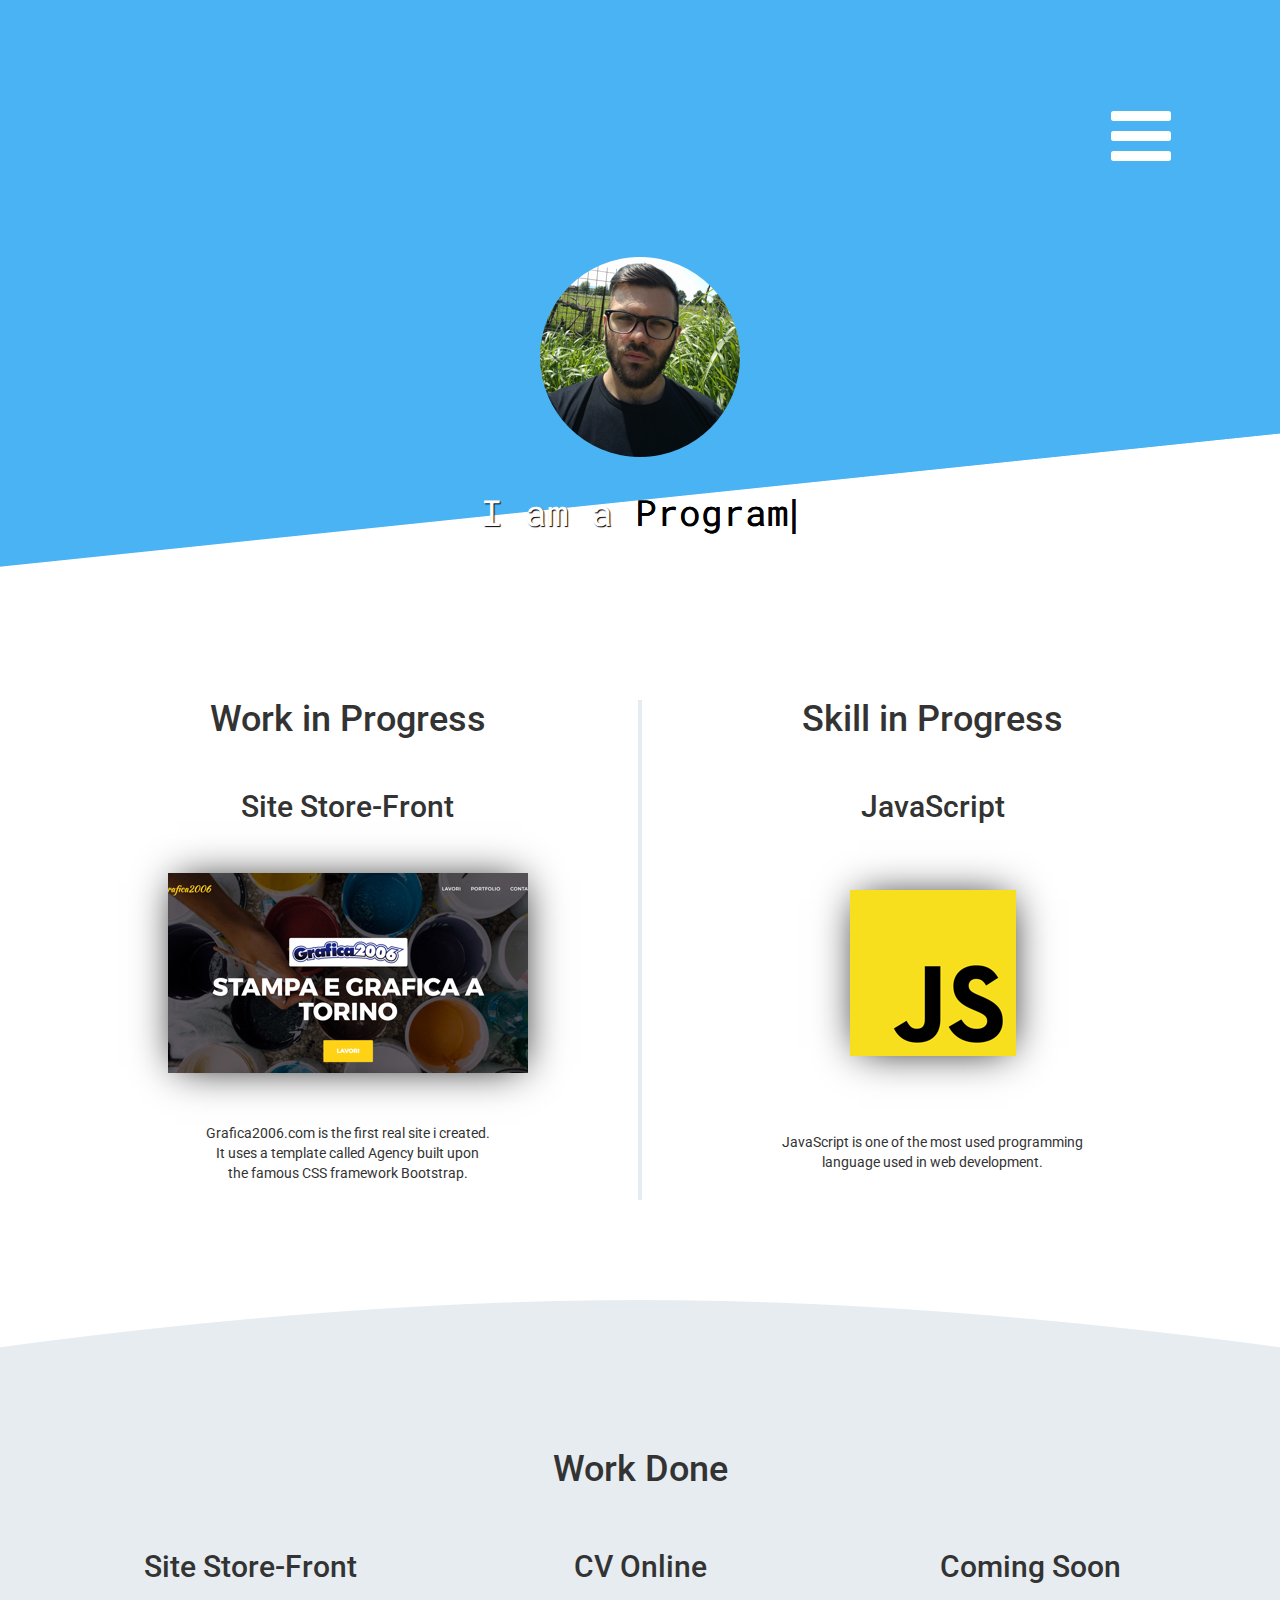
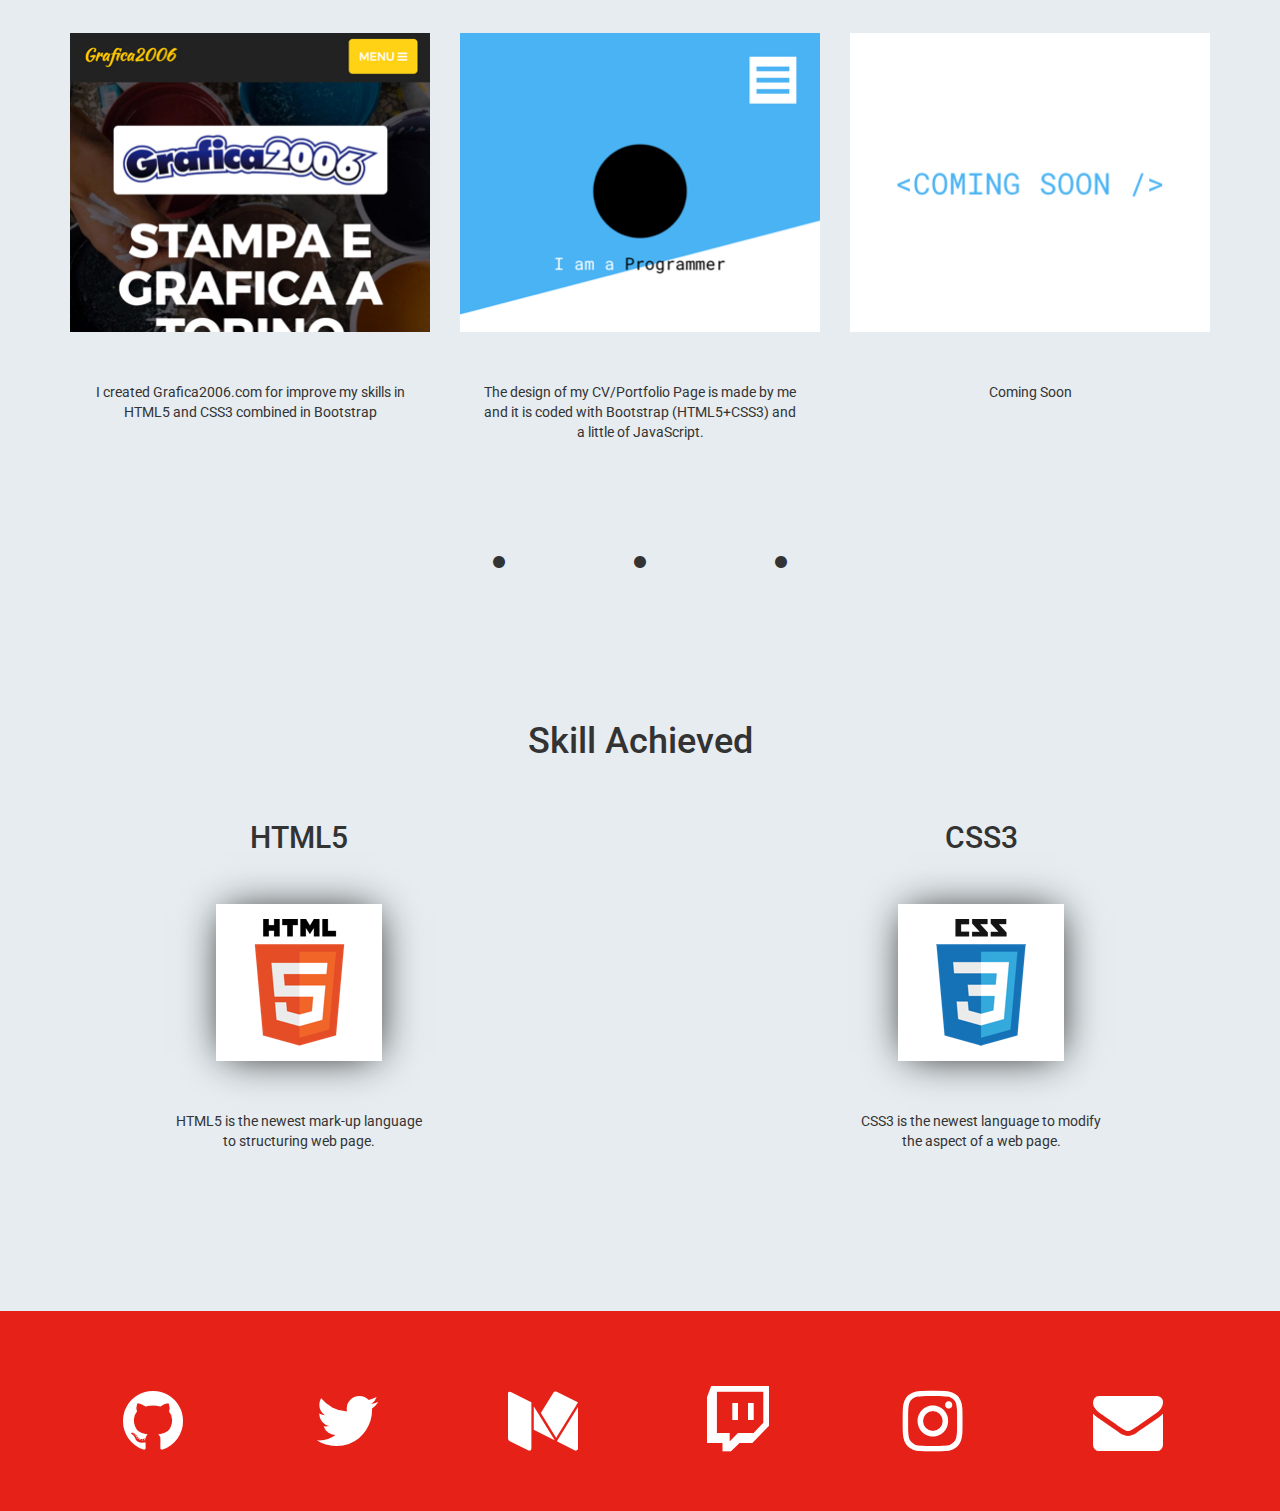
<file: index.html>
<!DOCTYPE html>
<html lang="en">
  <head>

    <!-- 3 obbligatory tags for every pages written in HTML -->
    <meta http-equiv="X-UA-Compatible" content="IE=edge">
    <meta name="viewport" content="width=device-width, initial-scale=1">
    <meta charset="utf-8">

    <!-- Bootstrap Core CSS -->
    <link rel="stylesheet" href="vendor/bootstrap-3.3.7/css/bootstrap.min.css" type="text/css">

    <!-- Google Font -->
    <link href="https://fonts.googleapis.com/css?family=Roboto|Roboto+Mono" rel="stylesheet">

    <!-- Font Awesome -->
    <link rel="stylesheet" href="vendor/font-awesome-4.7.0/css/font-awesome.min.css">

    <!-- Main Style -->
    <link rel="stylesheet" href="css/main.css" type="text/css">

    <!-- HTML5 shim and Respond.js for IE8 support of HTML5 elements and media queries -->
    <!-- WARNING: Respond.js doesn't work if you view the page via file:// -->
    <!--[if lt IE 9]>
      <script src="https://oss.maxcdn.com/html5shiv/3.7.3/html5shiv.min.js"></script>
      <script src="https://oss.maxcdn.com/respond/1.4.2/respond.min.js"></script>
    <![endif]-->

    <meta name="author" content="Loris Abbinante">
    <meta name="keywords" content="Bootstrap, HTML5, CSS3, JavaScript, Responsive Website, Developer, Student">
    <meta name="description" content="I'm Loris Abbinante, and i'm studying hard to become a developer.">
    <title>Portfolio Page of Loris Abbinante</title>

    <!-- Global Site Tag (gtag.js) - Google Analytics -->
    <script async src="https://www.googletagmanager.com/gtag/js?id=UA-83804452-1"></script>
    <script>
      window.dataLayer = window.dataLayer || [];
      function gtag(){dataLayer.push(arguments)};
      gtag('js', new Date());

      gtag('config', 'UA-83804452-1');
    </script>
  </head>
  <body>

  <!-- Main Section -->
  <div id="bgMainSection">
    <div class="container">

      <!-- Nav -->
      <div class="row">
        <nav class="col-sm-6 col-sm-offset-6 text-center">
            <ul>
              <a class="collapsed" id="menuMobile" data-toggle="collapse" data-target="#navCollapse" href="#">
                <li><i class="fa fa-bars fa-5x" aria-hidden="true"></i></li>
              </a>
            </ul>

            <ul id="navCollapse" class="collapse">
              <a href="#social">
                <li>Social</li>
              </a>
              <a href="#bgSectionDone">
                <li>Portfolio</li>
              </a>
              <a href="#sectionInProgress">
                <li>Work in Progress</li>
              </a>
            </ul>
        </nav>
      </div>

      <!-- Avatar -->
      <div id="avatar" class="row text-center">
        <img src="img/desktop/avatar.png" alt="avatar">

        <div class="clearfix"></div>

        <div id="typed-strings">
        <h1>I am a <span>Programmar</span></h1>
        <h1>I am a <span>Pro</span></h1>
        <h1>I am a <span>Programmm</span></h1>
        <h1>I am a <span>Problem Solver</span></h1>
        <h1>I could <span>write code</span></h1>
        </div>
        <span id="typed"></span>
      </div>
    </div>
  </div>

  <!-- Section in Progress -->
  <div id="sectionInProgress" class="text-center">

    <div class="container">
      <div class="row">

        <!-- Work in Progress Desktop -->
        <div class="col-sm-6 hidden-xs">
          <h1>Work in Progress</h1>
          <h2>Site Store-Front</h2>
          <a href="http://grafica2006.com" target="_blank">
            <img class="shadow-img img-responsive center-block" src="img/desktop/grafica2006-progress-desktop.jpg" alt="Work in progress">
          </a>
          <p>Grafica2006.com is the first real site i created.<br>It uses a template called Agency built upon<br>the famous CSS framework Bootstrap.</p>
        </div>

        <!-- Work in Progress Mobile -->
        <div id="workInProgressMobile" class="visible-xs">
          <h1>Work in Progress</h1>
          <h2>Site Store-Front</h2>
          <a href="http://grafica2006.com" target="_blank">
            <img class="shadow-img center-block" src="img/mobile/grafica2006-progress-mobile.jpg" alt="Work in progress">
          </a>
          <p>Grafica2006.com is the first real site i created.<br>It uses a template called Agency built upon<br>the famous CSS framework Bootstrap.</p>
          <div id="dividerSectionInProgressMobile"></div>
        </div>

        <!-- Skill in Progress Desktop -->
        <div id="skillInProgress" class="col-sm-6 hidden-xs">
          <h1>Skill in Progress</h1>
          <h2>JavaScript</h2>
          <a href="https://developer.mozilla.org/en-US/docs/Web/JavaScript" target="_blank">
            <img class="shadow-img" src="img/desktop/js-progress-desktop.png" alt="Logo javascript">
          </a>
          <p>JavaScript is one of the most used programming<br>language used in web development.</p>
        </div>

        <!-- Skill in Progress Mobile -->
        <div id="skillInProgressMobile" class="col-sm-6 visible-xs">
          <h1>Skill in Progress</h1>
          <h2>JavaScript</h2>
          <a href="https://developer.mozilla.org/en-US/docs/Web/JavaScript" target="_blank">
            <img class="shadow-img" src="img/desktop/js-progress-desktop.png" alt="Logo javascript">
          </a>
          <p>JavaScript is one of the most used programming<br>language used in web development.</p>
        </div>

        <!-- Divider -->
        <div id="dividerSectionInProgress" class="hidden-xs"></div>

      </div> <!-- ./row -->
    </div> <!-- ./container -->

  </div> <!-- ./sectionInProgress -->

  <!-- Section Done -->
  <div id="bgSectionDone"></div>
  <div id="sectionDone" class="text-center">

    <div class="container">

      <div class="row text-center">
        <h1>Work Done</h1>
      </div> <!-- ./title -->

      <!-- Work Done -->
      <div id="workDone" class="row text-center">

        <div class="col-sm-4">
          <h2>Site Store-Front</h2>
          <a href="http://grafica2006.com" target="_blank">
            <img class="shadow-img-workDone-mobile img-responsive center-block" src="img/desktop/grafica2006-done-desktop.jpg" alt="First project done">
          </a>
          <p>I created Grafica2006.com for improve my skills in<br>HTML5 and CSS3 combined in Bootstrap</p>
        </div>

        <div class="col-sm-4">
          <h2>CV Online</h2>
          <a href="http://lorisabbinante.com" target="_blank">
            <img class="shadow-img-workDone-mobile img-responsive center-block" src="img/desktop/lorisabbinante-done-desktop.png" alt="Second project done">
          </a>
          <p>The design of my CV/Portfolio Page is made by me<br>and it is coded with Bootstrap (HTML5+CSS3) and<br>a little of JavaScript.</p>
        </div>

        <div class="col-sm-4">
          <h2>Coming Soon</h2>
          <a href="#">
            <img class="shadow-img-workDone-mobile img-responsive center-block" src="img/desktop/comingsoon-done-desktop.png" alt="Coming Soon">
          </a>
          <p>Coming Soon</p>
        </div>

      </div> <!-- ./workDone -->

      <!-- Divider workDone -->
      <div id="dividerWorkDone" class="text-center">
        <i id="firstCircle" class="fa fa-circle" aria-hidden="true"></i>
        <i id="secondCircle" class="fa fa-circle" aria-hidden="true"></i>
        <i class="fa fa-circle" aria-hidden="true"></i>
      </div>

      <!-- Title Skill Achieved -->
      <div class="row text-center">
        <h1>Skill Achieved</h1>
      </div> <!-- ./title -->

      <!-- Skill Achieved -->
      <div class="row text-center">
        <div class="col-sm-3 col-sm-offset-1">
          <h2>HTML5</h2>
          <a href="#">
            <img class="shadow-img img-responsive center-block" src="img/desktop/html5-done-desktop.png" alt="Logo HTML5">
          </a>
          <p>HTML5 is the newest mark-up language<br>to structuring web page.</p>
        </div>

        <div class="col-sm-3 col-sm-offset-4">
          <h2>CSS3</h2>
          <a href="#">
            <img class="shadow-img img-responsive center-block" src="img/desktop/css3-done-desktop.png" alt="Logo CSS3">
          </a>
          <p>CSS3 is the newest language to modify<br>the aspect of a web page.</p>
        </div> <!-- ./skillAchieved -->

      </div> <!-- ./row -->

    </div> <!-- ./container -->
  </div> <!-- ./sectionDone -->

  <footer id="social">
    <div class="container">
      <div class="row text-center">

        <div class="col-sm-2 col-xs-4 icon-mobile">
          <a href="https://goo.gl/s3AM8i" target="_blank">
            <i class="fa fa-5x fa-github fa-inverse" aria-hidden="true"></i>
          </a>
        </div>
        <div class="col-sm-2 col-xs-4 icon-mobile">
          <a href="https://goo.gl/bZdkh8" target="_blank">
            <i class="fa fa-5x fa-twitter fa-inverse" aria-hidden="true"></i>
          </a>
        </div>
        <div class="col-sm-2 col-xs-4 icon-mobile">
          <a href="https://goo.gl/H8yJf1" target="_blank">
            <i class="fa fa-5x fa-medium fa-inverse" aria-hidden="true"></i>
          </a>
        </div>
        <div class="col-sm-2 col-xs-4 icon-mobile">
          <a href="#" target="_blank">
            <i class="fa fa-5x fa-twitch fa-inverse" aria-hidden="true"></i>
          </a>
        </div>
        <div class="col-sm-2 col-xs-4 icon-mobile">
          <a href="https://goo.gl/cTEQfK" target="_blank">
            <i class="fa fa-5x fa-instagram fa-inverse" aria-hidden="true"></i>
          </a>
        </div>
        <div class="col-sm-2 col-xs-4 icon-mobile">
          <a href="mailto:work.loris@gmail.com">
            <i class="fa fa-5x fa-envelope fa-inverse" aria-hidden="true"></i>
          </a>
        </div>

      </div>
    </div>
  </footer>


  <!-- jQuery 3.2.1 -->
  <script src="vendor/jquery/jquery-3.2.1.min.js"></script>

  <!-- Bootstrap Core JavaScript -->
  <script src="vendor/bootstrap-3.3.7/js/bootstrap.min.js"></script>

  <!-- Typed.js - Plugin JavaScript to rewrite title of the avatar -->
  <script src="vendor/typed/typed.js"></script>

  <!-- Custom script for Typed.js plugin -->
  <script src="js/rewrite.js"></script>

  </body>
</html>
</file>
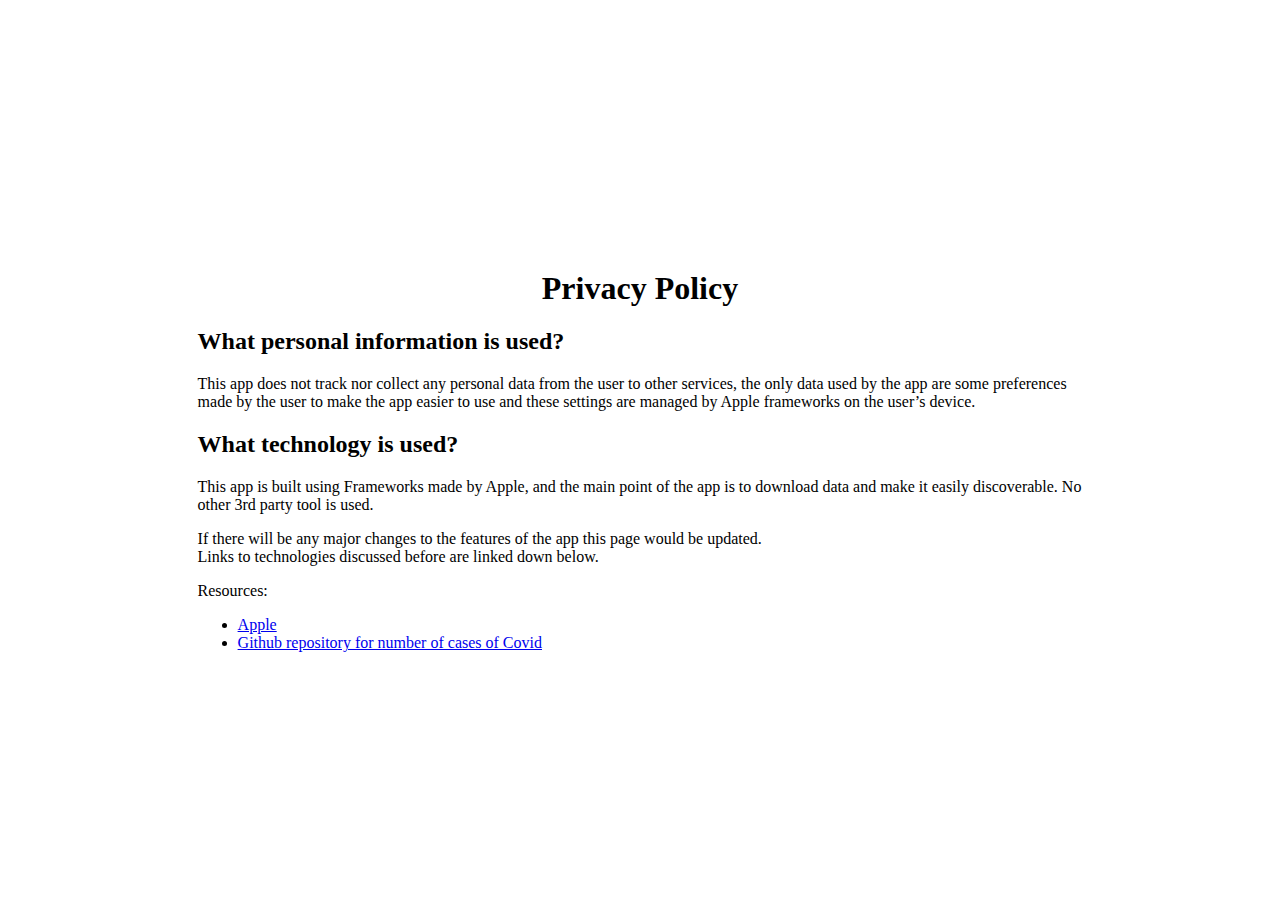
<file: privacy/index.html>
<!DOCTYPE html>
<html lang="en">
<head>
    <meta charset="UTF-8">
    <meta name="viewport" content="width=device-width, initial-scale=1.0">
    <title>Privacy Policy</title>
</head>
<body style="display: flex; flex-direction: column; height: 100vh;">
    <div style="margin: auto; max-width: 70%;">
        <h1 style="text-align: center;">Privacy Policy</h1>
        <h2>What personal information is used?</h2>
        <p>This app does not track nor collect any personal data from the user to other services, the only data used by the app are some preferences made by the user to make the app easier to use and these settings are managed by Apple frameworks on the user’s device.</p>
        <h2>What technology is used?</h2>
        <p>This app is built using Frameworks made by Apple, and the main point of the app is to download data and make it easily discoverable. No other 3rd party tool is used.</p>
        <p>If there will be any major changes to the features of the app this page would be updated.<br>Links to technologies discussed before are linked down below.</p>
        <p>Resources:</p>
        <ul>
            <li><a href="https://developer.apple.com/documentation/technologies" title="Apple Developer Website">Apple</a></li>
            <li><a href="https://github.com/pcm-dpc/COVID-19">Github repository for number of cases of Covid</a></li>
        </ul>
    </div>
</body>
</html>
</file>
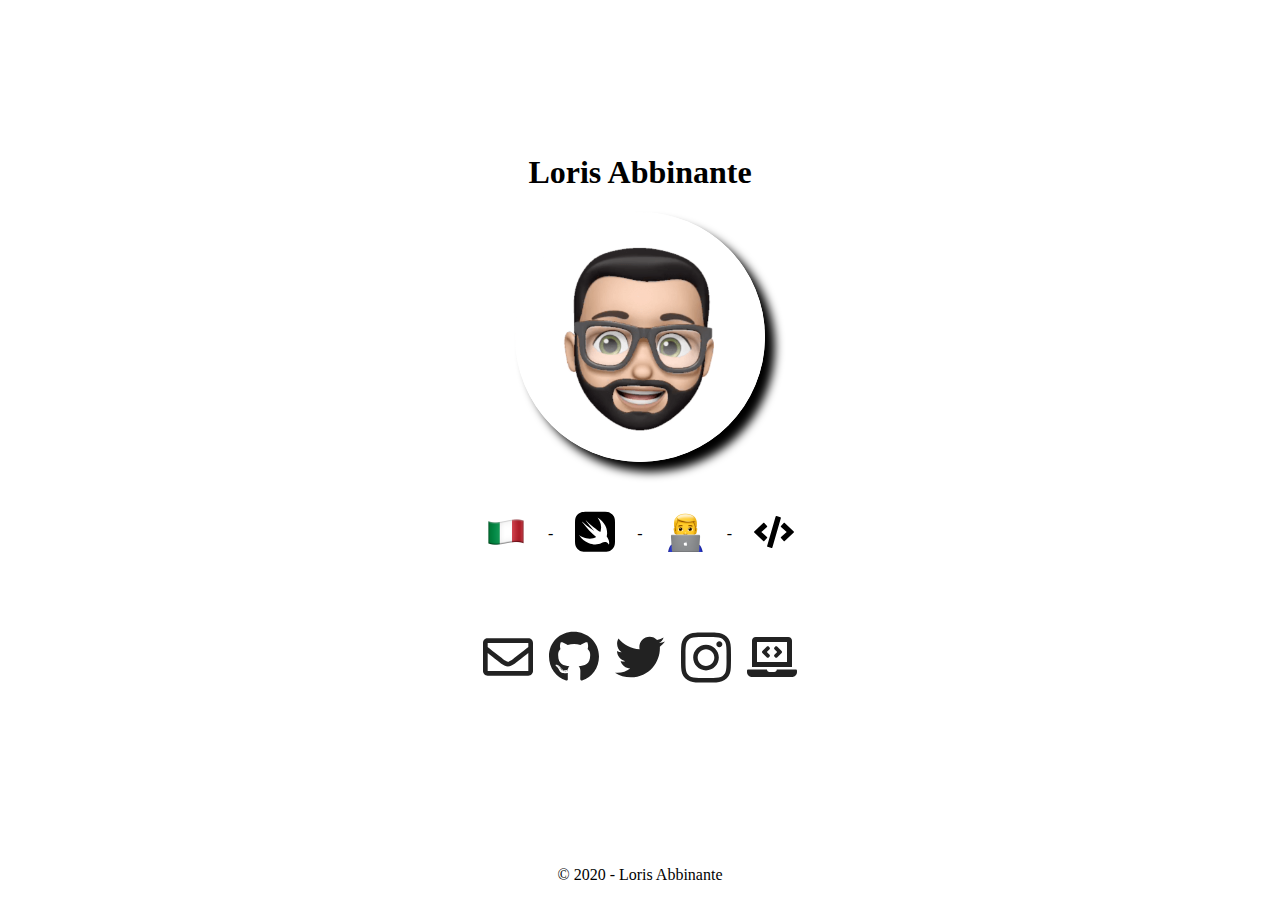
<file: v2/index.html>
<!DOCTYPE html>
<html lang="en">
    <head>
        <!-- Global site tag (gtag.js) - Google Analytics -->
        <script async src="https://www.googletagmanager.com/gtag/js?id=UA-83804452-1"></script>
        <script>
        window.dataLayer = window.dataLayer || [];
        function gtag(){dataLayer.push(arguments);}
        gtag('js', new Date());

        gtag('config', 'UA-83804452-1');
        </script>
        <meta http-equiv="X-UA-Compatible" content="IE=edge">
        <meta name="viewport" content="width=device-width, initial-scale=1, shrink-to-fit=no">
        <meta charset="utf-8">
        <meta lang="en">
        <meta name="author" content="Loris Abbinante">
        <link rel="stylesheet" href="asset/css/normalize.css" type="text/css">
        <link rel="stylesheet" href="asset/css/style.css" type="text/css">
        <title>Loris Abbinante</title>
    </head>
    <body class="parent">
        <div class="child">
            <h1>Loris Abbinante</h1>
            <img id="avatar" src="asset/images/avatar.png" alt="avatar">
            <div class="parentContext" id="contextContainer">
                <p class="context child"><img src="asset/images/emoji-italy-flag.png" alt="Emoji of an Italian Flag"></p>
                <p class="context child">-</p>
                <p class="context child"><svg aria-hidden="true" focusable="false" data-prefix="fab" data-icon="swift" class="svg-inline--fa fa-swift fa-w-14" role="img" xmlns="http://www.w3.org/2000/svg" viewBox="0 0 448 512"><path fill="currentColor" d="M448 156.09c0-4.51-.08-9-.2-13.52a196.31 196.31 0 0 0-2.58-29.42 99.62 99.62 0 0 0-9.22-28A94.08 94.08 0 0 0 394.84 44a99.17 99.17 0 0 0-28-9.22 195 195 0 0 0-29.43-2.59c-4.51-.12-9-.17-13.52-.2H124.14c-4.51 0-9 .08-13.52.2-2.45.07-4.91.15-7.37.27a171.68 171.68 0 0 0-22.06 2.32 103.06 103.06 0 0 0-21.21 6.1q-3.46 1.45-6.81 3.12a94.66 94.66 0 0 0-18.39 12.32c-1.88 1.61-3.69 3.28-5.43 5A93.86 93.86 0 0 0 12 85.17a99.45 99.45 0 0 0-9.22 28 196.31 196.31 0 0 0-2.54 29.4c-.13 4.51-.18 9-.21 13.52v199.83c0 4.51.08 9 .21 13.51a196.08 196.08 0 0 0 2.58 29.42 99.3 99.3 0 0 0 9.22 28A94.31 94.31 0 0 0 53.17 468a99.47 99.47 0 0 0 28 9.21 195 195 0 0 0 29.43 2.59c4.5.12 9 .17 13.52.2H323.91c4.51 0 9-.08 13.52-.2a196.59 196.59 0 0 0 29.44-2.59 99.57 99.57 0 0 0 28-9.21A94.22 94.22 0 0 0 436 426.84a99.3 99.3 0 0 0 9.22-28 194.79 194.79 0 0 0 2.59-29.42c.12-4.5.17-9 .2-13.51V172.14c-.01-5.35-.01-10.7-.01-16.05zm-69.88 241c-20-38.93-57.23-29.27-76.31-19.47-1.72 1-3.48 2-5.25 3l-.42.25c-39.5 21-92.53 22.54-145.85-.38A234.64 234.64 0 0 1 45 290.12a230.63 230.63 0 0 0 39.17 23.37c56.36 26.4 113 24.49 153 0-57-43.85-104.6-101-141.09-147.22a197.09 197.09 0 0 1-18.78-25.9c43.7 40 112.7 90.22 137.48 104.12-52.57-55.49-98.89-123.94-96.72-121.74 82.79 83.42 159.18 130.59 159.18 130.59 2.88 1.58 5 2.85 6.73 4a127.44 127.44 0 0 0 4.16-12.47c13.22-48.33-1.66-103.58-35.31-149.2C329.61 141.75 375 229.34 356.4 303.42c-.44 1.73-.95 3.4-1.44 5.09 38.52 47.4 28.04 98.17 23.13 88.59z"></path></svg></p>
                <p class="context child">-</p>
                <p class="context child"><img src="asset/images/emoji-male-technologist.png" alt="Emoji of someone working with a computer"></p>
                <p class="context child">-</p>
                <p class="context child"><svg aria-hidden="true" focusable="false" data-prefix="fas" data-icon="code" class="svg-inline--fa fa-code fa-w-20" role="img" xmlns="http://www.w3.org/2000/svg" viewBox="0 0 640 512"><path fill="currentColor" d="M278.9 511.5l-61-17.7c-6.4-1.8-10-8.5-8.2-14.9L346.2 8.7c1.8-6.4 8.5-10 14.9-8.2l61 17.7c6.4 1.8 10 8.5 8.2 14.9L293.8 503.3c-1.9 6.4-8.5 10.1-14.9 8.2zm-114-112.2l43.5-46.4c4.6-4.9 4.3-12.7-.8-17.2L117 256l90.6-79.7c5.1-4.5 5.5-12.3.8-17.2l-43.5-46.4c-4.5-4.8-12.1-5.1-17-.5L3.8 247.2c-5.1 4.7-5.1 12.8 0 17.5l144.1 135.1c4.9 4.6 12.5 4.4 17-.5zm327.2.6l144.1-135.1c5.1-4.7 5.1-12.8 0-17.5L492.1 112.1c-4.8-4.5-12.4-4.3-17 .5L431.6 159c-4.6 4.9-4.3 12.7.8 17.2L523 256l-90.6 79.7c-5.1 4.5-5.5 12.3-.8 17.2l43.5 46.4c4.5 4.9 12.1 5.1 17 .6z"></path></svg></p>
            </div>
            <div id="links" class="links-parent">
                <a href="mailto:lorisabbinante@gmail.com" class="child" title="email"><svg aria-hidden="true" focusable="false" data-prefix="far" data-icon="envelope" class="svg-inline--fa fa-envelope fa-w-16" role="img" xmlns="http://www.w3.org/2000/svg" viewBox="0 0 512 512"><path fill="currentColor" d="M464 64H48C21.49 64 0 85.49 0 112v288c0 26.51 21.49 48 48 48h416c26.51 0 48-21.49 48-48V112c0-26.51-21.49-48-48-48zm0 48v40.805c-22.422 18.259-58.168 46.651-134.587 106.49-16.841 13.247-50.201 45.072-73.413 44.701-23.208.375-56.579-31.459-73.413-44.701C106.18 199.465 70.425 171.067 48 152.805V112h416zM48 400V214.398c22.914 18.251 55.409 43.862 104.938 82.646 21.857 17.205 60.134 55.186 103.062 54.955 42.717.231 80.509-37.199 103.053-54.947 49.528-38.783 82.032-64.401 104.947-82.653V400H48z"></path></svg></a>
                <a href="https://github.com/StartingCoding" target="_blank" rel="noreferrer noopener" class="child" title="GitHub profile"><svg aria-hidden="true" focusable="false" data-prefix="fab" data-icon="github" class="svg-inline--fa fa-github fa-w-16" role="img" xmlns="http://www.w3.org/2000/svg" viewBox="0 0 496 512"><path fill="currentColor" d="M165.9 397.4c0 2-2.3 3.6-5.2 3.6-3.3.3-5.6-1.3-5.6-3.6 0-2 2.3-3.6 5.2-3.6 3-.3 5.6 1.3 5.6 3.6zm-31.1-4.5c-.7 2 1.3 4.3 4.3 4.9 2.6 1 5.6 0 6.2-2s-1.3-4.3-4.3-5.2c-2.6-.7-5.5.3-6.2 2.3zm44.2-1.7c-2.9.7-4.9 2.6-4.6 4.9.3 2 2.9 3.3 5.9 2.6 2.9-.7 4.9-2.6 4.6-4.6-.3-1.9-3-3.2-5.9-2.9zM244.8 8C106.1 8 0 113.3 0 252c0 110.9 69.8 205.8 169.5 239.2 12.8 2.3 17.3-5.6 17.3-12.1 0-6.2-.3-40.4-.3-61.4 0 0-70 15-84.7-29.8 0 0-11.4-29.1-27.8-36.6 0 0-22.9-15.7 1.6-15.4 0 0 24.9 2 38.6 25.8 21.9 38.6 58.6 27.5 72.9 20.9 2.3-16 8.8-27.1 16-33.7-55.9-6.2-112.3-14.3-112.3-110.5 0-27.5 7.6-41.3 23.6-58.9-2.6-6.5-11.1-33.3 2.6-67.9 20.9-6.5 69 27 69 27 20-5.6 41.5-8.5 62.8-8.5s42.8 2.9 62.8 8.5c0 0 48.1-33.6 69-27 13.7 34.7 5.2 61.4 2.6 67.9 16 17.7 25.8 31.5 25.8 58.9 0 96.5-58.9 104.2-114.8 110.5 9.2 7.9 17 22.9 17 46.4 0 33.7-.3 75.4-.3 83.6 0 6.5 4.6 14.4 17.3 12.1C428.2 457.8 496 362.9 496 252 496 113.3 383.5 8 244.8 8zM97.2 352.9c-1.3 1-1 3.3.7 5.2 1.6 1.6 3.9 2.3 5.2 1 1.3-1 1-3.3-.7-5.2-1.6-1.6-3.9-2.3-5.2-1zm-10.8-8.1c-.7 1.3.3 2.9 2.3 3.9 1.6 1 3.6.7 4.3-.7.7-1.3-.3-2.9-2.3-3.9-2-.6-3.6-.3-4.3.7zm32.4 35.6c-1.6 1.3-1 4.3 1.3 6.2 2.3 2.3 5.2 2.6 6.5 1 1.3-1.3.7-4.3-1.3-6.2-2.2-2.3-5.2-2.6-6.5-1zm-11.4-14.7c-1.6 1-1.6 3.6 0 5.9 1.6 2.3 4.3 3.3 5.6 2.3 1.6-1.3 1.6-3.9 0-6.2-1.4-2.3-4-3.3-5.6-2z"></path></svg></a>
                <a href="https://twitter.com/StartingCoding" target="_blank" rel="noreferrer noopener" class="child" title="Twitter profile"><svg aria-hidden="true" focusable="false" data-prefix="fab" data-icon="twitter" class="svg-inline--fa fa-twitter fa-w-16" role="img" xmlns="http://www.w3.org/2000/svg" viewBox="0 0 512 512"><path fill="currentColor" d="M459.37 151.716c.325 4.548.325 9.097.325 13.645 0 138.72-105.583 298.558-298.558 298.558-59.452 0-114.68-17.219-161.137-47.106 8.447.974 16.568 1.299 25.34 1.299 49.055 0 94.213-16.568 130.274-44.832-46.132-.975-84.792-31.188-98.112-72.772 6.498.974 12.995 1.624 19.818 1.624 9.421 0 18.843-1.3 27.614-3.573-48.081-9.747-84.143-51.98-84.143-102.985v-1.299c13.969 7.797 30.214 12.67 47.431 13.319-28.264-18.843-46.781-51.005-46.781-87.391 0-19.492 5.197-37.36 14.294-52.954 51.655 63.675 129.3 105.258 216.365 109.807-1.624-7.797-2.599-15.918-2.599-24.04 0-57.828 46.782-104.934 104.934-104.934 30.213 0 57.502 12.67 76.67 33.137 23.715-4.548 46.456-13.32 66.599-25.34-7.798 24.366-24.366 44.833-46.132 57.827 21.117-2.273 41.584-8.122 60.426-16.243-14.292 20.791-32.161 39.308-52.628 54.253z"></path></svg></a>
                <a href="https://www.instagram.com/StartingCoding/" target="_blank" rel="noreferrer noopener" class="child" title="Instagram profile"><svg aria-hidden="true" focusable="false" data-prefix="fab" data-icon="instagram" class="svg-inline--fa fa-instagram fa-w-14" role="img" xmlns="http://www.w3.org/2000/svg" viewBox="0 0 448 512"><path fill="currentColor" d="M224.1 141c-63.6 0-114.9 51.3-114.9 114.9s51.3 114.9 114.9 114.9S339 319.5 339 255.9 287.7 141 224.1 141zm0 189.6c-41.1 0-74.7-33.5-74.7-74.7s33.5-74.7 74.7-74.7 74.7 33.5 74.7 74.7-33.6 74.7-74.7 74.7zm146.4-194.3c0 14.9-12 26.8-26.8 26.8-14.9 0-26.8-12-26.8-26.8s12-26.8 26.8-26.8 26.8 12 26.8 26.8zm76.1 27.2c-1.7-35.9-9.9-67.7-36.2-93.9-26.2-26.2-58-34.4-93.9-36.2-37-2.1-147.9-2.1-184.9 0-35.8 1.7-67.6 9.9-93.9 36.1s-34.4 58-36.2 93.9c-2.1 37-2.1 147.9 0 184.9 1.7 35.9 9.9 67.7 36.2 93.9s58 34.4 93.9 36.2c37 2.1 147.9 2.1 184.9 0 35.9-1.7 67.7-9.9 93.9-36.2 26.2-26.2 34.4-58 36.2-93.9 2.1-37 2.1-147.8 0-184.8zM398.8 388c-7.8 19.6-22.9 34.7-42.6 42.6-29.5 11.7-99.5 9-132.1 9s-102.7 2.6-132.1-9c-19.6-7.8-34.7-22.9-42.6-42.6-11.7-29.5-9-99.5-9-132.1s-2.6-102.7 9-132.1c7.8-19.6 22.9-34.7 42.6-42.6 29.5-11.7 99.5-9 132.1-9s102.7-2.6 132.1 9c19.6 7.8 34.7 22.9 42.6 42.6 11.7 29.5 9 99.5 9 132.1s2.7 102.7-9 132.1z"></path></svg></a>
                <a href="https://startingcoding.dev" target="_blank" rel="noreferrer noopener" class="child" title="Blog"><svg aria-hidden="true" focusable="false" data-prefix="fas" data-icon="laptop-code" class="svg-inline--fa fa-laptop-code fa-w-20" role="img" xmlns="http://www.w3.org/2000/svg" viewBox="0 0 640 512"><path fill="currentColor" d="M255.03 261.65c6.25 6.25 16.38 6.25 22.63 0l11.31-11.31c6.25-6.25 6.25-16.38 0-22.63L253.25 192l35.71-35.72c6.25-6.25 6.25-16.38 0-22.63l-11.31-11.31c-6.25-6.25-16.38-6.25-22.63 0l-58.34 58.34c-6.25 6.25-6.25 16.38 0 22.63l58.35 58.34zm96.01-11.3l11.31 11.31c6.25 6.25 16.38 6.25 22.63 0l58.34-58.34c6.25-6.25 6.25-16.38 0-22.63l-58.34-58.34c-6.25-6.25-16.38-6.25-22.63 0l-11.31 11.31c-6.25 6.25-6.25 16.38 0 22.63L386.75 192l-35.71 35.72c-6.25 6.25-6.25 16.38 0 22.63zM624 416H381.54c-.74 19.81-14.71 32-32.74 32H288c-18.69 0-33.02-17.47-32.77-32H16c-8.8 0-16 7.2-16 16v16c0 35.2 28.8 64 64 64h512c35.2 0 64-28.8 64-64v-16c0-8.8-7.2-16-16-16zM576 48c0-26.4-21.6-48-48-48H112C85.6 0 64 21.6 64 48v336h512V48zm-64 272H128V64h384v256z"></path></svg></a>
            </div>
        </div>
        <footer>
            <p>&copy; 2020 - Loris Abbinante</p>
        </footer>
    </body>
</html>
</file>
<file: css/main.css>
/* Desktop */

@media (min-width: 768px) {

  #bgMainSection {
    background: url("../img/desktop/background-main-section.png") center no-repeat;
    width: 100%;
    height: 600px;
    overflow: auto;
  }

  nav {
    margin-top: 87px;
    height: 143px;
  }

  nav > ul {
    list-style-type: none;
    margin: 0px;
    padding: 0px;
  }

  nav ul a {
    text-decoration: none;
    color: #FFF;
    float: right;
    height: 100px;
    width: 25%;
  }

  nav ul a:hover {
    background-color: #FFF;
    color: #000000;
    text-decoration: none;
    box-shadow: 0 4px 10px 0 rgba(0,0,0,0.2), 0 4px 20px 0 rgba(0,0,0,0.19);
    transition: 0.3s linear;
  }

  nav ul a li {
    margin-top: 38px;
  }

  #menuMobile li {
    margin-top: 14px;
  }

  #avatar {
    margin-top: 27px;
  }

  #avatar img {
    margin-bottom: 30px;
  }

  #avatar #typed {
    font-family: 'Roboto Mono', monospace;
    color: #FFF;
    text-shadow: 1px 1px 1px #000;
    font-size: 36px;
  }

  #avatar span {
    color: #000;
    text-shadow: 0px 0px 0px;
  }

  .typed-cursor{
    font-size: 36px;
    opacity: 1;
            animation: typedjsBlink 0.9s infinite;
    -webkit-animation: typedjsBlink 0.9s infinite;
            animation: typedjsBlink 0.9s infinite;
  } /* uguale */

  @keyframes typedjsBlink{
    50% { opacity: 0.0; }
  } /* uguale */

  @-webkit-keyframes typedjsBlink{
    0% { opacity: 1; }
    50% { opacity: 0.0; }
    100% { opacity: 1; }
  } /* uguale */

  .shadow-img {
    box-shadow: 1px 1px 40px -8px #000;
  } /* uguale */

  #sectionInProgress {
    margin-bottom: 100px;
  }

  #sectionInProgress h1 {
    font-family: 'Roboto', sans-serif;
    margin-top: 100px;
  }

  #sectionInProgress h2 {
    font-family: 'Roboto', sans-serif;
    margin-top: 50px;
  }

  #sectionInProgress a {
    display: block;
    margin-top: 50px;
  }

  #sectionInProgress p {
    font-family: 'Roboto', sans-serif;
    margin-top: 50px;
  }

  #skillInProgress a {
    margin-top: 67px;
  }

  #skillInProgress p {
    margin-top: 76px;
  }

  #dividerSectionInProgress{
    width: 4px;
    background-color: #E6ECF0;
    height: 500px;
    margin-left: auto;
    margin-right: auto;
    margin-top: 100px;
  }

  #bgSectionDone {
    height: 100px;
    width: 100%;
    background: url("../img/desktop/bg-section-done.png") center no-repeat;
  }

  #sectionDone {
    background-color: #E6ECF0;
    padding-bottom: 150px;
  }

  #sectionDone h1 {
    font-family: 'Roboto', sans-serif;
    margin-top: 50px;
  }

  #sectionDone h2 {
    margin-top: 50px;
    font-family: 'Roboto', sans-serif;
  }

  #sectionDone a {
    margin-top: 50px;
    display: block;
  }

  #workDone a:hover {
    box-shadow: 0px 10px 30px -12px #000;
    transition: 0.3s ease-in-out;
  }

  #sectionDone p {
    margin-top: 50px;
    font-family: 'Roboto', sans-serif;
  }

  #dividerWorkDone {
    margin-top: 100px;
    margin-bottom: 100px;
  }

  #firstCircle {
    margin-right: 125px;
  }

  #secondCircle {
    margin-right: 125px;
  }

  #social {
    height: 200px;
    background-color: #E62117;
    padding-top: 75px;
  }

  .icon-mobile i:hover {
    color: #000;
  }

}

/* Mobile */

@media (max-width: 768px) {

  #bgMainSection {
    background: url("../img/mobile/bg-mobile-main-section.png") center;
    width: 100%;
    height: 600px;
    overflow: auto;
  } /* dividere */

  nav {
    margin-top: 12px;
    height: 218px;
  } /* uguale */

  nav > ul {
    list-style-type: none;
    margin: 0px;
    padding: 0px;
    overflow: auto;
  } /* uguale */

  ul#navCollapse {
    border: 1px solid #FFF;
    border-radius: 4px;
    margin-top: 16px;
  }

  nav ul a {
    float: right;
    height: 100px;
    width: 30.33%;
    margin-left: 1.5%;
    margin-right: 1.5%;
    color: #FFF;
    text-decoration: none;
  } /* uguale */

  nav ul a li {
    margin-top: 38px;
  } /* uguale */

  #menuMobile {
    width: 100px;
    height: 100px;
    display: block;
    margin-left: auto;
    margin-right: auto;
    float: none;
    border: 1px solid #FFF;
    border-radius: 15px;
  } /* lascia */

  #menuMobile li {
    margin-top: 0px;
  }

  #menuMobile i {
    margin-top: 14px;
    color: #FFF;
  } /* lascia */

  #avatar {
    margin-top: 27px;
  } /* uguale */

  #avatar img {
    margin-bottom: 30px;
  }

  #avatar #typed {
    font-family: 'Roboto Mono', monospace;
    color: #FFF;
    text-shadow: 1px 1px 1px #000;
    font-size: 36px;
  } /* uguale */

  #avatar span {
    color: #000;
    text-shadow: 0px 0px 0px;
  }

  .typed-cursor{
    font-size: 36px;
    opacity: 1;
            animation: typedjsBlink 0.9s infinite;
    -webkit-animation: typedjsBlink 0.9s infinite;
            animation: typedjsBlink 0.9s infinite;
  } /* uguale */

  @keyframes typedjsBlink{
    50% { opacity: 0.0; }
  } /* uguale */

  @-webkit-keyframes typedjsBlink{
    0% { opacity: 1; }
    50% { opacity: 0.0; }
    100% { opacity: 1; }
  } /* uguale */

  .shadow-img, .shadow-img-workDone-mobile {
    box-shadow: 1px 1px 40px -8px #000;
  } /* uguale */

  #sectionInProgress h1 {
    font-family: 'Roboto', sans-serif;
    margin-top: 100px;
  } /* uguale */

  #sectionInProgress h2 {
    font-family: 'Roboto', sans-serif;
    margin-top: 100px;
  } /* dividere */

  #workInProgressMobile img {
    width: 100%;
    margin-top: 50px;
  } /* lascia */

  #workInProgressMobile p {
    font-family: 'Roboto', sans-serif;
    margin-top: 50px;
  } /* lascia */

  #dividerSectionInProgressMobile {
    height: 5px;
    width: 320px;
    background-color: #E6ECF0;
    margin-left: auto;
    margin-right: auto;
    margin-top: 100px;
  } /* lascia */

  #skillInProgressMobile img {
    margin-top: 50px;
  } /* lascia */

  #skillInProgressMobile p {
    font-family: 'Roboto', sans-serif;
    margin-top: 50px;
    margin-bottom: 120px;
  } /* lascia */

  #bgSectionDone {
    height: 100px;
    width: 100%;
    background: url("../img/mobile/bg-section-done-mobile.png") center;
  } /* lascia */

  #sectionDone {
    background-color: #E6ECF0;
    padding-bottom: 150px;
  } /* uguale */

  #sectionDone h1 {
    font-family: 'Roboto', sans-serif;
    margin-top: 50px;
  } /* uguale */

  #sectionDone h2 {
    margin-top: 50px;
    font-family: 'Roboto', sans-serif;
  } /* uguale */

  #sectionDone img {
    margin-top: 50px;
  } /* lascia */

  #sectionDone p {
    margin-top: 50px;
    font-family: 'Roboto', sans-serif;
  } /* uguale */

  #dividerWorkDone {
    margin-top: 100px;
    margin-bottom: 50px;
  } /* dividi */

  #firstCircle {
    margin-right: 80px;
  } /* lascia */

  #secondCircle {
    margin-right: 80px;
  } /* lascia */

  #social {
    padding-bottom: 50px;
    background-color: #E62117;
  }

  .icon-mobile {
    padding-top: 50px;
  }

}
</file>
<file: v2/asset/css/style.css>
/* Define the "system" font family */
@font-face {
    font-family: system;
    font-style: normal;
    font-weight: 300;
    src: local(".SFNSText-Light"),
            local(".HelveticaNeueDeskInterface-Light"),
            local(".LucidaGrandeUI"),
            local("Ubuntu Light"),
            local("Segoe UI Light"),
            local("Roboto-Light"),
            local("DroidSans"),
            local("Tahoma");
}

body {
    /* Now, let's apply it on an element */
    font-family: "system";

    height: 100vh;
}

#avatar {
  width: 250px;
  border-radius: 50%;
  box-shadow: 10px 10px 10px black;
}

.context > svg, .context > img {
    width: 40px;
}

.parent {
    display: flex;
    flex-direction: column;
    height: 100vh;
}

.parentContext {
    display: flex;
    flex-direction: row;
    height: 15vh;
}

.child {
    margin: auto;
    text-align: center;
}

.links-parent {
    display: flex;
    flex-direction: row;
}

footer {
    margin: 0 auto;
}

#links {
    margin: 1.67em 0;
}

#links > a {
    display: inline-block;
    width: 50px;
    text-decoration: none;
    color: #222222;
    padding: 0 0.5em;
}

#links > a > svg:hover {
    color: rgb(165, 165, 165);
}

/* Dark and Light Mode */
@media (prefers-color-scheme: dark) {
    body {
        background-color: #222222;
        color: #ffffff;
    }

    #avatar {
        box-shadow: none;
    }

    #links > a {
        color: #ffffff;
    }
}

.bodyDark {
    background-color: #222222;
        color: #ffffff;
}

.avatarDark {
    box-shadow: none;
}

.linksDark {
    color: #ffffff;
}
</file>
